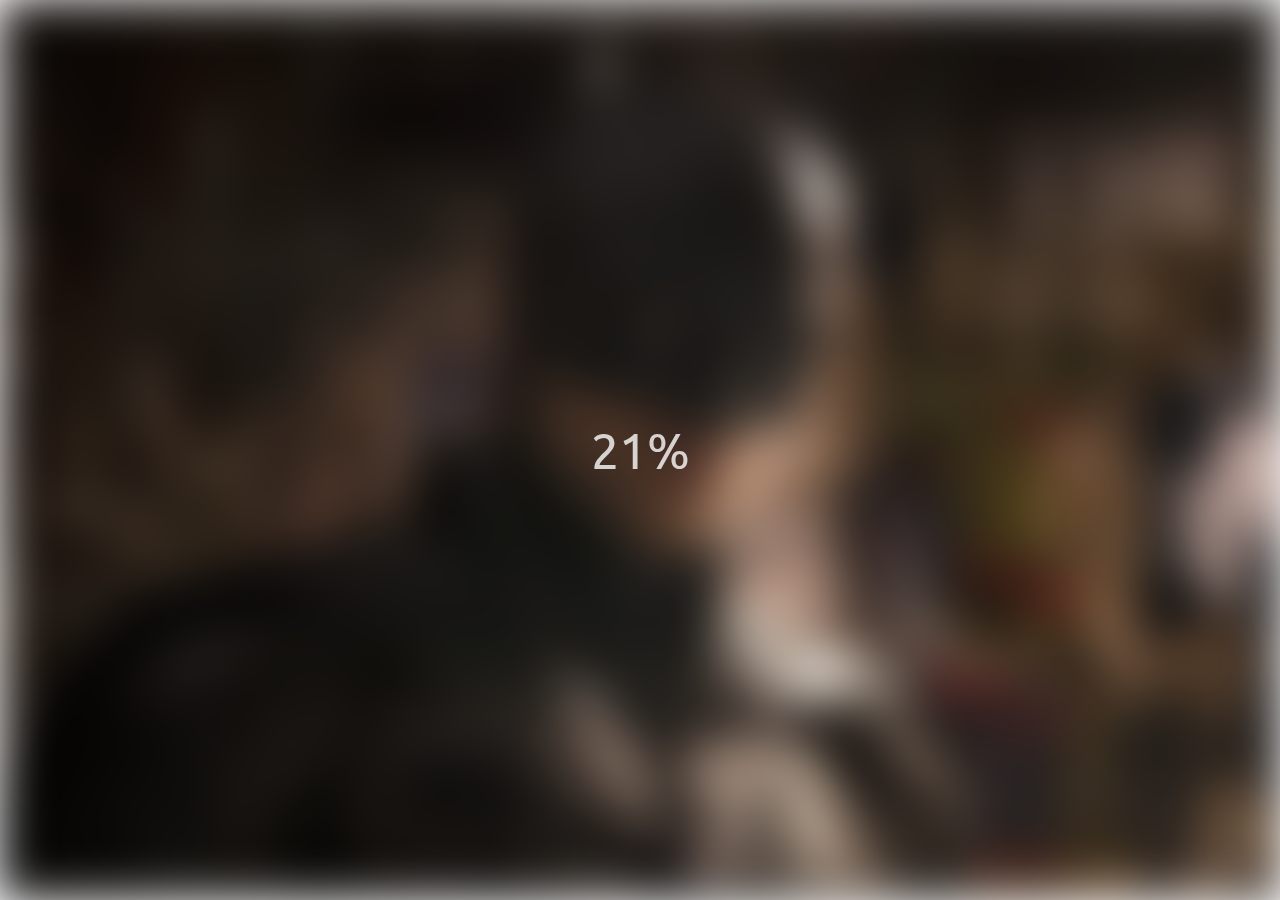
<file: 1. Blurry img/index.html>
<!DOCTYPE html>
<html lang="en">
  <head>
    <meta charset="UTF-8" />
    <meta name="viewport" content="width=device-width, initial-scale=1.0" />
    <link rel="stylesheet" href="./style.css" />
    <title>Blurry img</title>
  </head>
  <body>
    <section class="bg"></section>
    <div class="loading-text">0%</div>

    <script src="./script.js"></script>
  </body>
</html>
</file>
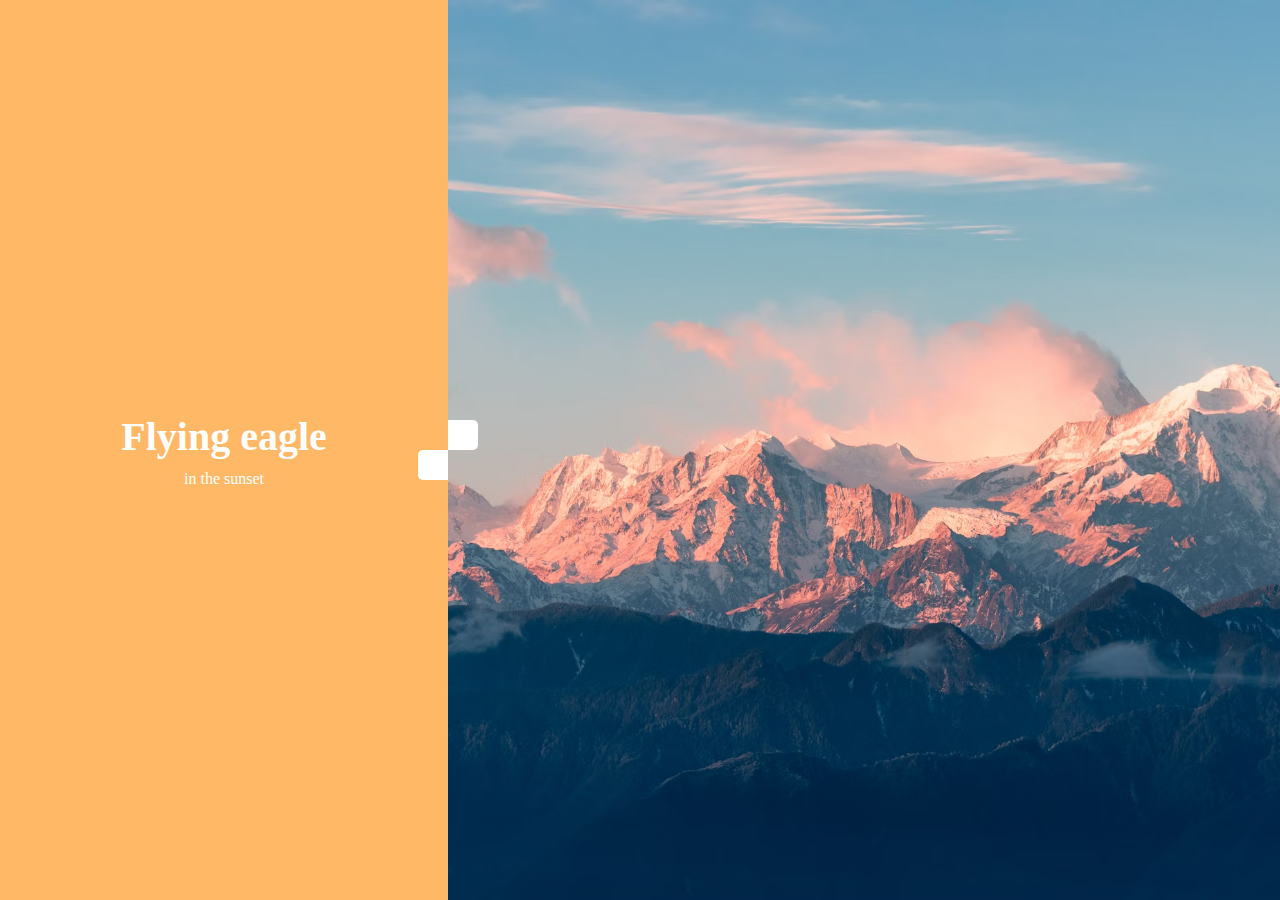
<file: 2. vertical slider/index.html>
<!DOCTYPE html>
<html lang="en">
  <head>
    <meta charset="UTF-8" />
    <meta name="viewport" content="width=device-width, initial-scale=1.0" />
    <link
      rel="stylesheet"
      href="https://cdnjs.cloudflare.com/ajax/libs/font-awesome/6.4.0/css/all.min.css"
      integrity="sha512-iecdLmaskl7CVkqkXNQ/ZH/XLlvWZOJyj7Yy7tcenmpD1ypASozpmT/E0iPtmFIB46ZmdtAc9eNBvH0H/ZpiBw=="
      crossorigin="anonymous"
      referrerpolicy="no-referrer"
    />
    <link rel="stylesheet" href="./style.css" />
    <title>Vertical Slider</title>
  </head>
  <body>
    <div class="slider-container">
      <div class="left-slide">
        <div style="background-color: #fd3555">
          <h1>Nature flower</h1>
          <p>all in pink</p>
        </div>
        <div style="background-color: #2a86ba">
          <h1>Bluee Sky</h1>
          <p>all in pink</p>
        </div>
        <div style="background-color: #252e33">
          <h1>Lonely castle</h1>
          <p>all in pink</p>
        </div>
        <div style="background-color: #ffb866">
          <h1>Flying eagle</h1>
          <p>in the sunset</p>
        </div>
      </div>
      <div class="right-slide">
        <div
          style="background-image: url('./photo-1549880338-65ddcdfd017b.avif')"
        ></div>
        <div
          style="
            background-image: url('./photo-1511593358241-7eea1f3c84e5\ 2.avif');
          "
        ></div>
        <div
          style="
            background-image: url('./photo-1495467033336-2effd8753d51\ 3.avif');
          "
        ></div>
        <div
          style="
            background-image: url('./photo-1522735338363-cc7313be0ae0\ 4.avif');
          "
        ></div>
      </div>
      <div class="action-buttons">
        <button class="down-button">
          <i class="fas fa-arrow-down"></i>
        </button>
        <button class="up-button">
          <i class="fas fa-arrow-up"></i>
        </button>
      </div>
    </div>
    <script src="./script.js"></script>
  </body>
</html>
</file>
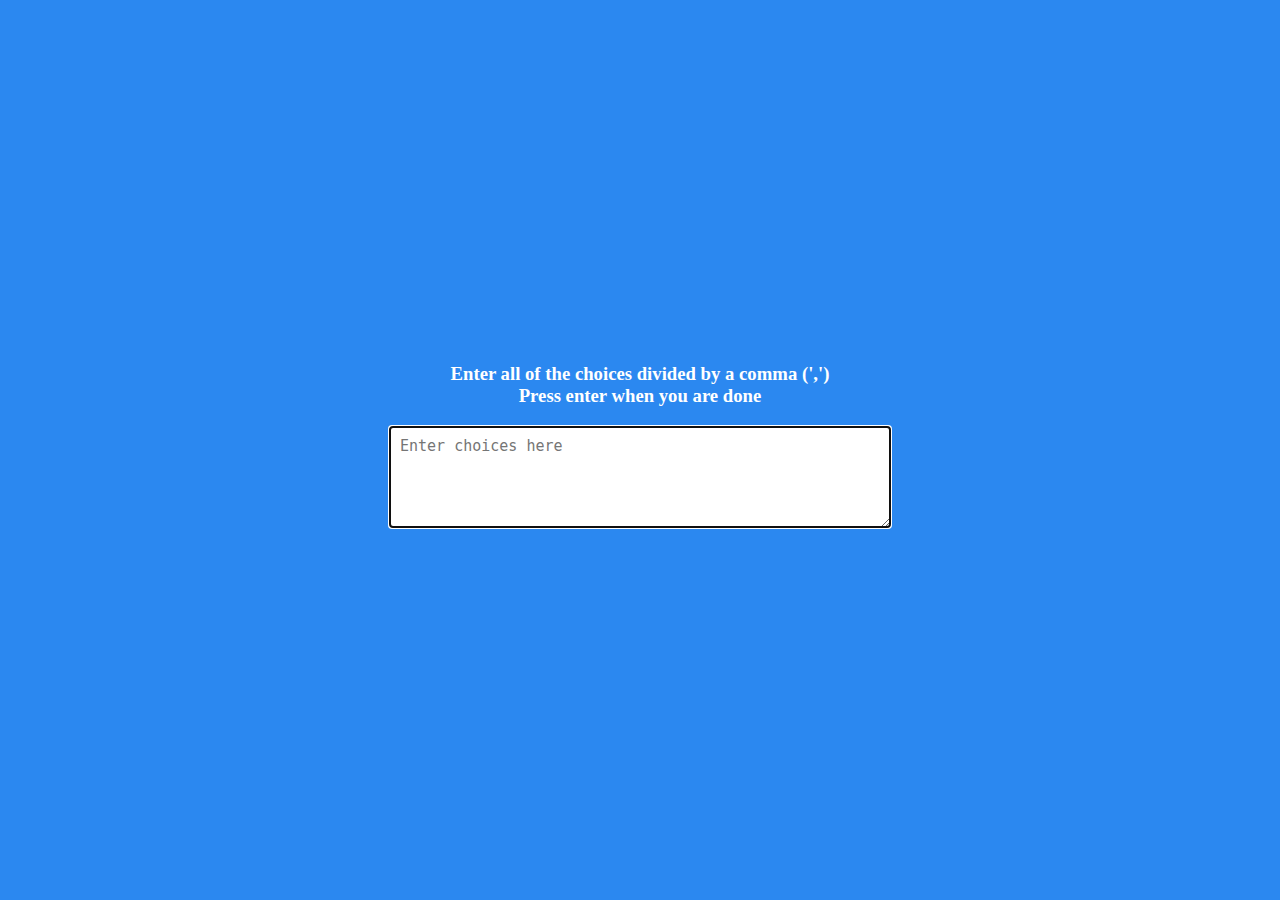
<file: 3. Random choice collecter/index.html>
<!DOCTYPE html>
<html lang="en">
  <head>
    <meta charset="UTF-8" />
    <meta name="viewport" content="width=device-width, initial-scale=1.0" />
    <link rel="stylesheet" href="./style.css" />
    <title>Document</title>
  </head>
  <body>
    <div class="container">
      <h3>
        Enter all of the choices divided by a comma (',') <br />
        Press enter when you are done
      </h3>
      <textarea placeholder="Enter choices here" id="textarea"></textarea>
      <div id="tags"></div>
    </div>
    <script src="./script.js"></script>
  </body>
</html>
</file>
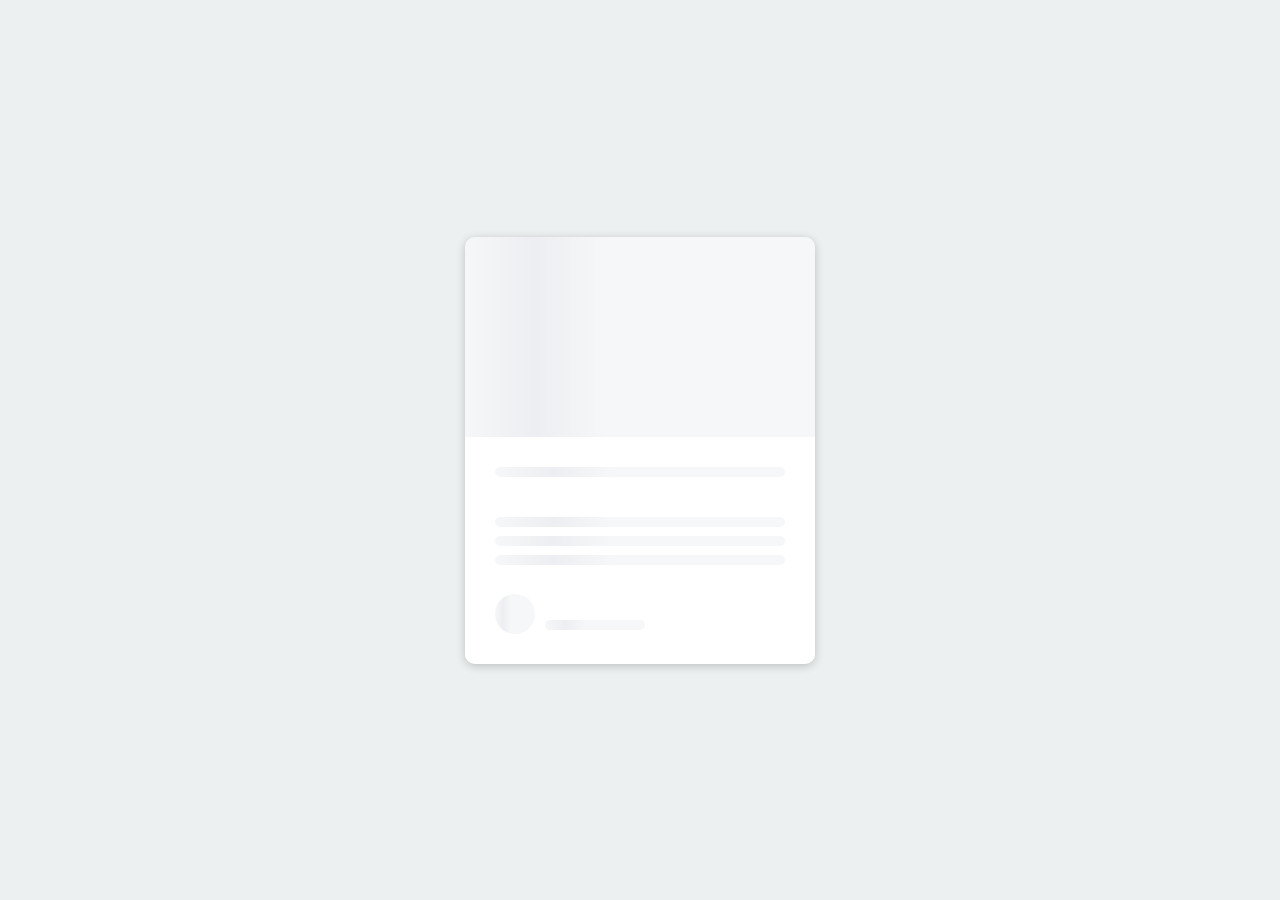
<file: 4. content placeholder/index.html>
<!DOCTYPE html>
<html lang="en">
  <head>
    <meta charset="UTF-8" />
    <meta name="viewport" content="width=device-width, initial-scale=1.0" />
    <link rel="stylesheet" href="./style.css" />
    <title>Document</title>
  </head>
  <body>
    <div class="container">
      <div class="card-header animated-bg" id="header">&nbsp;</div>
      <div class="card-container">
        <h3 class="card-title animated-bg animated-bg-text" id="text">
          &nbsp;
        </h3>
        <p class="card-excerpt" id="excerpt">
          &nbsp;
          <span class="animated-bg animated-bg-text">&nbsp;</span>
          <span class="animated-bg animated-bg-text">&nbsp;</span>
          <span class="animated-bg animated-bg-text">&nbsp;</span>
        </p>
        <div class="author">
          <div class="profile_img animated-bg" id="profile-img">&nbsp;</div>
          <div class="author-info">
            <strong class="aninmated-bg animated-bg-text" id="name"
              >&nbsp;</strong
            >
            <small class="animated-bg animated-bg-text" id="date">&nbsp;</small>
          </div>
        </div>
      </div>
    </div>
    <script src="./script.js"></script>
  </body>
</html>
</file>
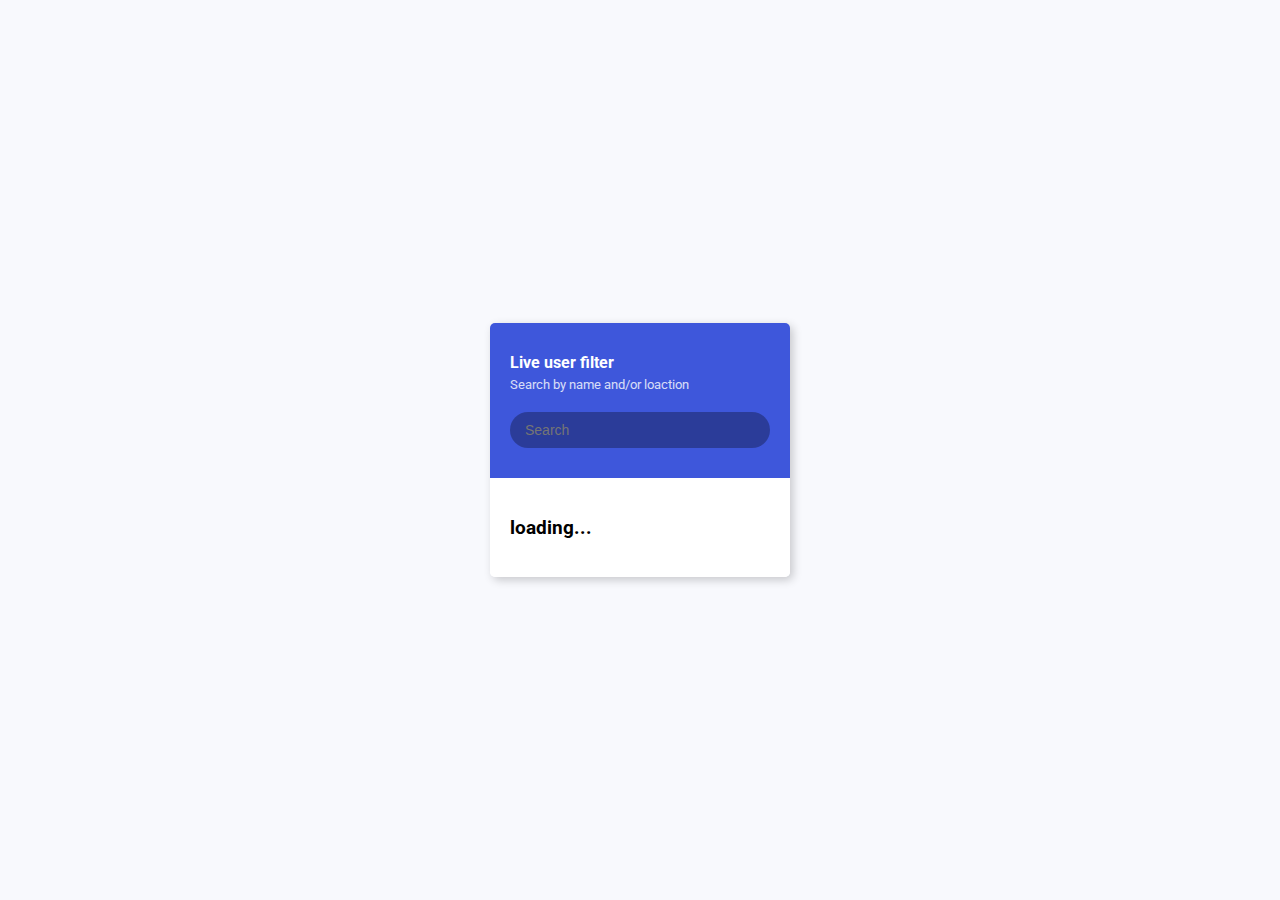
<file: 5. live user filter/index.html>
<!DOCTYPE html>
<html lang="en">
  <head>
    <meta charset="UTF-8" />
    <meta name="viewport" content="width=device-width, initial-scale=1.0" />
    <link rel="stylesheet" href="./style.css" />
    <title>Document</title>
  </head>
  <body>
    <div class="container">
      <header class="header">
        <h4 class="title">Live user filter</h4>
        <small class="subtitle">Search by name and/or loaction</small>
        <input type="text" id="filter" placeholder="Search" />
      </header>
      <ul id="result" class="user-list">
        <li><h3>loading...</h3></li>
      </ul>
    </div>
    <script src="./script.js"></script>
  </body>
</html>
</file>
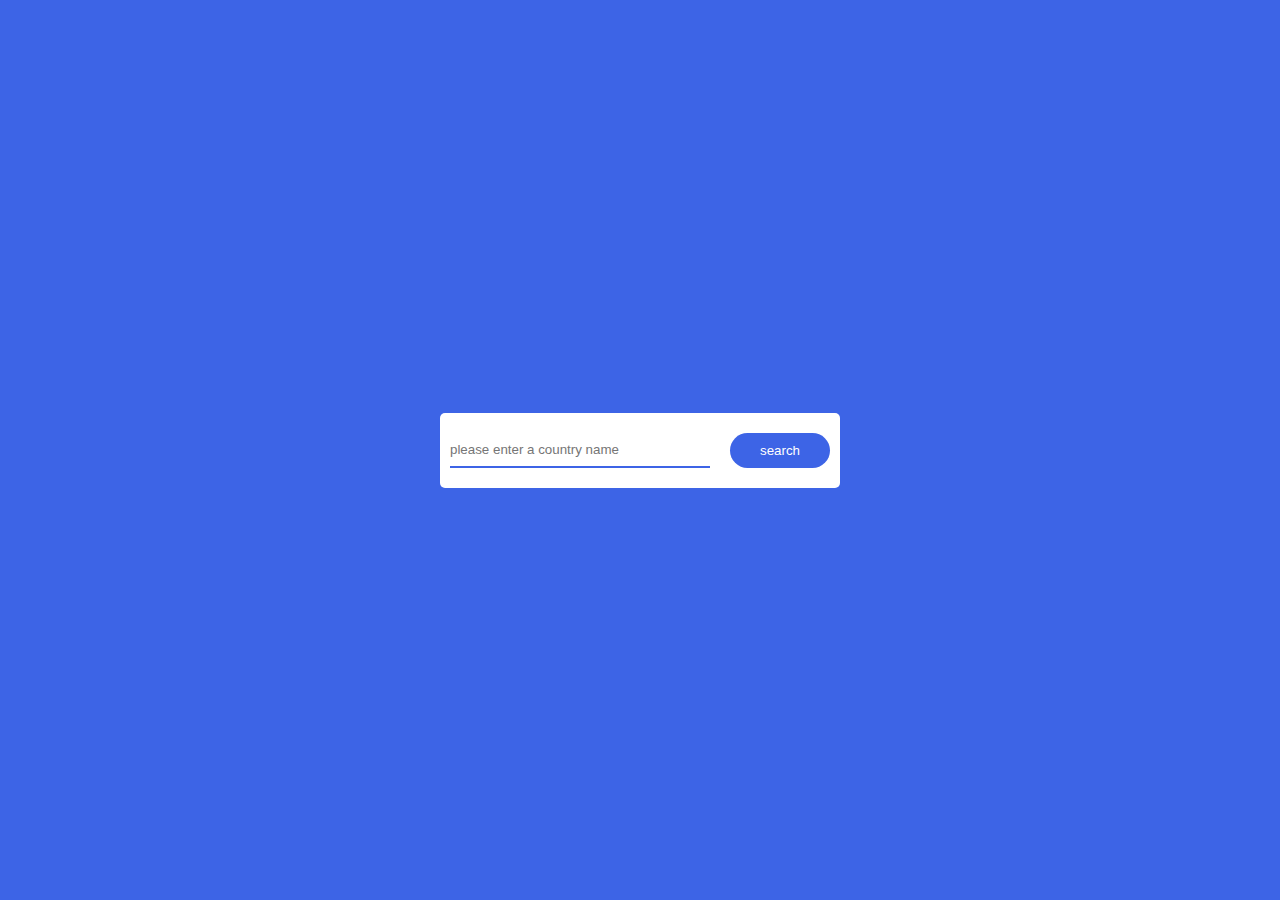
<file: Country guide app/index.html>
<!DOCTYPE html>
<html lang="en">
  <head>
    <meta charset="UTF-8" />
    <meta name="viewport" content="width=device-width, initial-scale=1.0" />
    <link rel="stylesheet" href="./style.css" />
    <title>Document</title>
  </head>
  <body>
    <div class="container">
      <div class="search-wrapper">
        <input
          type="text"
          id="country-inp"
          placeholder="please enter a country name"
        />
        <button id="search-btn">search</button>
      </div>
      <div id="result"></div>
    </div>
    <script src="./script.js"></script>
  </body>
</html>
</file>
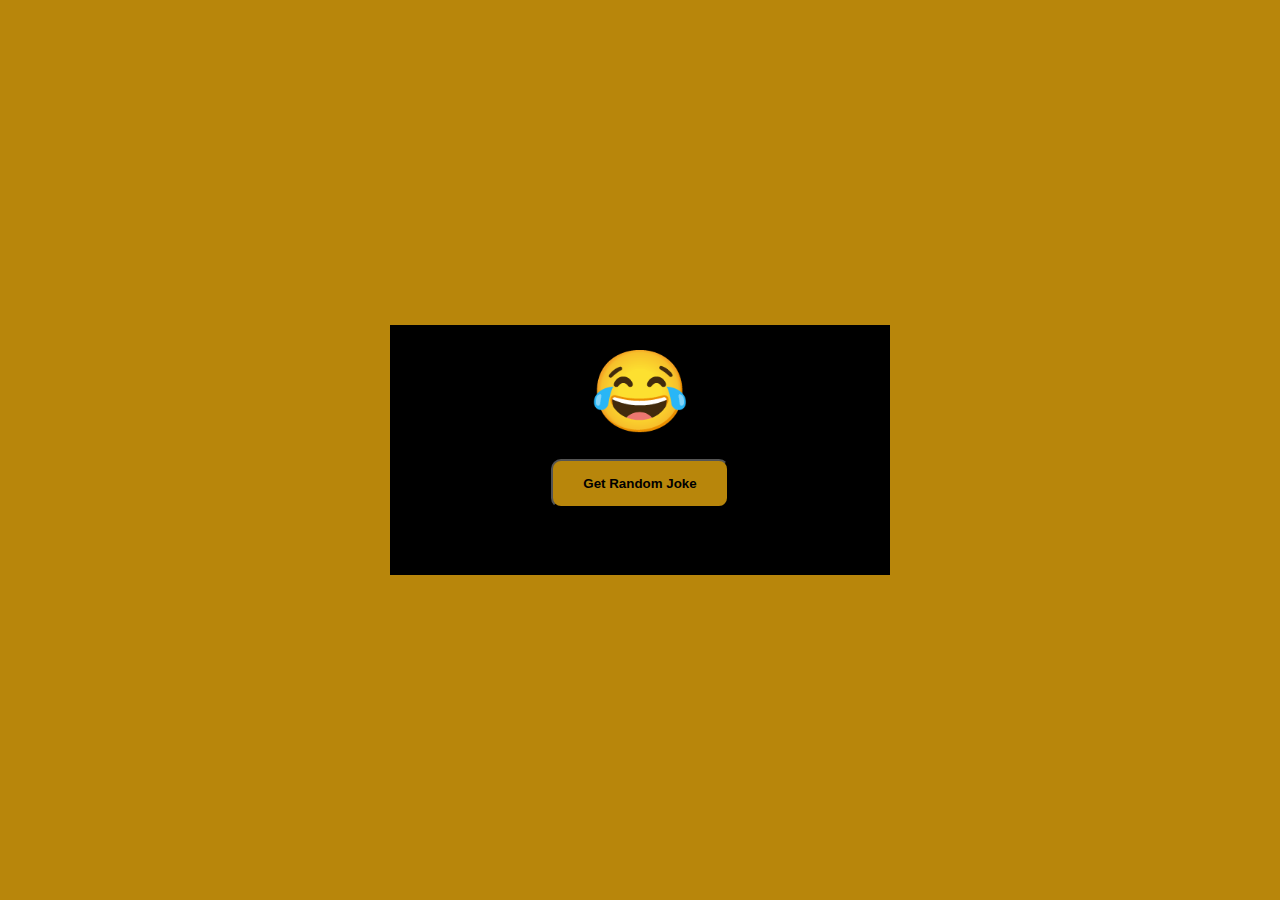
<file: Random joke generater/index.html>
<!DOCTYPE html>
<html lang="en">
  <head>
    <meta charset="UTF-8" />
    <meta name="viewport" content="width=device-width, initial-scale=1.0" />
    <link rel="stylesheet" href="./style.css" />
    <title>Document</title>
  </head>
  <body>
    <div class="wrapper">
      <span>&#128514;</span>
      <p id="joke"></p>
      <button id="btn">Get Random Joke</button>
    </div>
    <script src="./script.js"></script>
  </body>
</html>
</file>
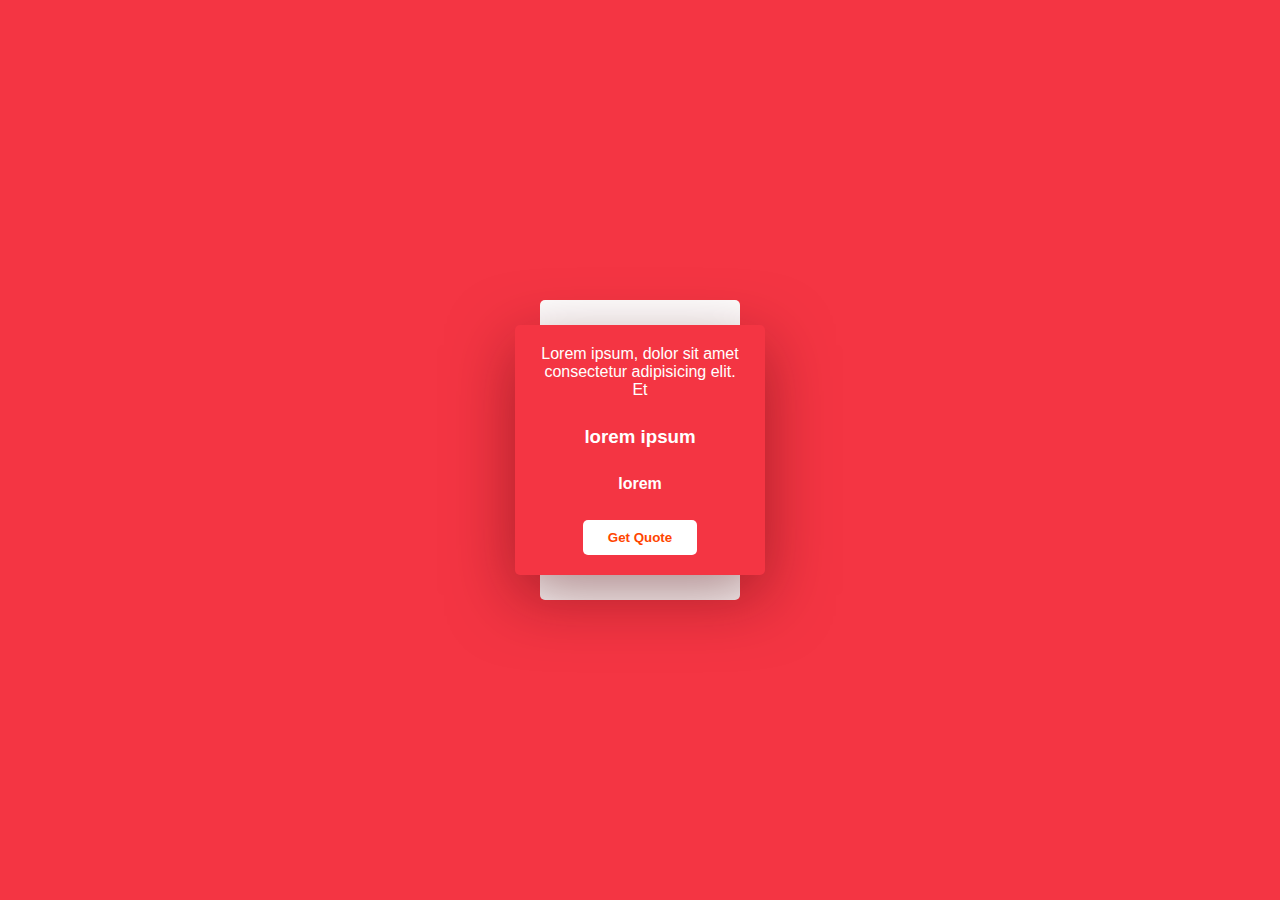
<file: Random Quote Generater/index.html>
<!DOCTYPE html>
<html lang="en">
  <head>
    <meta charset="UTF-8" />
    <meta name="viewport" content="width=device-width, initial-scale=1.0" />
    <link rel="stylesheet" href="./style.css" />
    <title>Document</title>
  </head>
  <body>
    <div class="wrapper">
      <div class="container">
        <p id="quote">
          Lorem ipsum, dolor sit amet consectetur adipisicing elit. Et
        </p>
        <h3 id="author">lorem ipsum</h3>
        <h4 id="writer">lorem</h4>
        <button id="btn">Get Quote</button>
      </div>
    </div>
    <script src="./script.js"></script>
  </body>
</html>
</file>
<file: 1. Blurry img/style.css>
@import url("https://fonts.googleapis.com/css2?family=Barlow:wght@500;600&family=Ubuntu:ital,wght@0,100;0,300;1,300&display=swap");

* {
  box-sizing: border-box;
}

body {
  font-family: "Ubuntu", sans-serif;
  display: flex;

  align-items: center;
  justify-content: center;
  height: 100vh;
  overflow: hidden;
  margin: 0;
}

.bg {
  background-image: url("./63a1ab02d7277f00193f6b1e.webp");
  height: 100vh;
  width: 100vw;
  top: 0px;
  left: 0px;

  z-index: -1;
  position: absolute;
  background-repeat: no-repeat;
  background-size: cover;
  filter: blur(0px);
}

.loading-text {
  color: white;
  font-size: 50px;
}
</file>
<file: 2. vertical slider/style.css>
* {
  box-sizing: border-box;
  margin: 0;
  padding: 0;
}

body {
  /* display: flex;
  align-items: center;
  justify-content: center; */
  height: 100vh;
  /* overflow: hidden; */
}

.slider-container {
  position: relative;
  overflow: hidden;
  width: 100vw;
  height: 100vh;
}
.left-slide {
  height: 100%;
  width: 35%;
  position: absolute;
  top: 0;
  left: 0;
  transition: transform 0.5s ease-in-out;
}

.left-slide > div {
  width: 100%;
  height: 100%;
  display: flex;
  flex-direction: column;
  align-items: center;
  justify-content: center;
  color: #fff;
}

.left-slide h1 {
  font-size: 40px;
  margin-bottom: 10px;
}
.right-slide {
  height: 100%;
  position: absolute;
  top: 0;
  left: 35%;
  width: 65%;
  transition: transform 0.5s ease-in-out;
}

.right-slide > div {
  background-repeat: no-repeat;
  background-size: cover;
  background-position: center center;
  width: 100%;
  height: 100%;
}

button {
  color: #aaa;
  border: none;
  background-color: #fff;
  border: none;
  cursor: pointer;
  font-size: 16px;
  padding: 15px;
}
button:hover {
  color: #222;
}

button:hover {
  outline: none;
}
.slider-container .action-buttons button {
  position: absolute;
  left: 35%;
  top: 50%;
  z-index: 100;
}

.slider-container .action-buttons .down-button {
  transform: translateX(-100%);
  border-top-left-radius: 5px;
  border-bottom-left-radius: 5px;
}

.slider-container .action-buttons .up-button {
  transform: translateY(-100%);
  border-top-right-radius: 5px;
  border-bottom-right-radius: 5px;
}
</file>
<file: 3. Random choice collecter/style.css>
* {
  box-sizing: border-box;
}

body {
  display: flex;
  align-items: center;
  justify-content: center;
  flex-direction: column;
  height: 100vh;
  overflow: hidden;
  margin: 0;
  background-color: #2b88f0;
}

h3 {
  color: white;
  margin: 10px 0 20px;
  text-align: center;
}

.container {
  width: 500px;
}

textarea {
  border: none;
  display: block;
  width: 100%;
  height: 100px;
  padding: 10px;
  margin: 0 0 20px;
  font-size: 15px;
}

.tag {
  background-color: #f0932b;
  color: white;
  border-radius: 50px;
  padding: 10px 20px;
  margin: 0 5px 10px 0;
  font-size: 14px;
  display: inline-block;
}

.tag.highlight {
  background-color: #273c75;
}
</file>
<file: 4. content placeholder/style.css>
@import url("https://fonts.googleapis.com/css2?family=Barlow:wght@500;600&family=Roboto:ital,wght@0,100;0,300;1,300&display=swap");
* {
  box-sizing: border-box;
}
body {
  font-family: "Roboto", sans-serif;
  display: flex;
  align-items: center;
  justify-content: center;
  background-color: #ecf0f1;
  height: 100vh;
  overflow: hidden;
  margin: 0;
}

img {
  max-width: 100%;
}

.container {
  box-shadow: 0 2px 10px rgba(0, 0, 0, 0.2);
  border-radius: 10px;
  overflow: hidden;
  width: 350px;
}

.card-header {
  height: 200px;
}

.card-header img {
  object-fit: cover;
  height: 100%;
  width: 100%;
}

.card-container {
  background-color: #fff;
  padding: 30px;
}

.card-title {
  height: 20px;
  margin: 0;
}
.card-excerpt {
  color: #777;
  margin: 10px 0 20px;
}

.author {
  display: flex;
}

.profile_img {
  border-radius: 50%;
  overflow: hidden;
  height: 40px;
  width: 40px;
}

.author-info {
  display: flex;
  flex-direction: column;
  justify-content: space-around;
  margin-left: 10px;
  width: 100px;
}

.author-info small {
  color: #aaa;
  margin-top: 5px;
}

.animated-bg {
  background-image: linear-gradient(
    to right,
    #f6f7f8 0%,
    #edeef1 10%,
    #f6f7f8 20%,
    #f6f7f8 100%
  );
  background-size: 200% 100%;
  animation: bgPos 1s linear infinite;
}

.animated-bg-text {
  border-radius: 50px;
  display: inline-block;
  margin: 0;
  height: 10px;
  width: 100%;
}

@keyframes bgPos {
  0% {
    background-position: 50% 0;
  }
  100% {
    background-position: -150% 0;
  }
}
</file>
<file: 5. live user filter/style.css>
@import url("https://fonts.googleapis.com/css2?family=Barlow:wght@500;600&family=Roboto:ital,wght@0,100;0,300;1,300&display=swap");
* {
  box-sizing: border-box;
}

body {
  background-color: #f8f9fd;
  font-family: "Roboto", sans-serif;
  display: flex;
  align-items: center;
  justify-content: center;
  height: 100vh;
  overflow: hidden;
  margin: 0;
}
.container {
  border-radius: 5px;
  box-shadow: 3px 3px 10px rgba(0, 0, 0, 0.2);
  overflow: hidden;
  width: 300px;
}
.title {
  margin: 0;
}
.subtitle {
  display: inline-block;
  margin: 5px 0 20px;
  opacity: 0.8;
}
.header {
  background-color: #3e57db;
  color: white;
  padding: 30px 20px;
}

.header input {
  background-color: rgba(0, 0, 0, 0.3);
  border: 0;
  border-radius: 50px;
  color: #fff;
  font-size: 14px;
  padding: 10px 15px;
  width: 100%;
}

.header input:focus {
  outline: none;
}

.user-list {
  background-color: #fff;
  list-style-type: none;
  margin: 0;
  padding: 0;
  max-height: 400px;
  overflow-y: auto;
}

.user-list li {
  display: flex;
  padding: 20px;
}

.user-list img {
  height: 50px;
  width: 50px;
  border-radius: 50%;
  object-fit: cover;
}

.user-list .user-info {
  margin-left: 10px;
}

.user-list .user-info h4 {
  margin: 0 0 10px;
}
.user-list .user-info p {
  font-size: 12px;
}

.user-list li:not(:last-of-type) {
  border-bottom: 1px solid #eee;
}

.user-list li.hide {
  display: none;
}
</file>
<file: Country guide app/style.css>
body {
  background-color: #3d64e6;
  display: grid;
  place-content: center;
  height: 100vh;
}
body .container {
  background-color: #fff;
  min-height: 50px;
  width: 400px;
  display: flex;
  flex-direction: column;
  align-items: center;
  border-radius: 5px;
  padding: 20px 10px;
}
body .container .search-wrapper {
  display: grid;
  grid-template-columns: 9fr 3fr;
  gap: 1.25em;
}
body .container .search-wrapper #country-inp {
  border: none;
  border-bottom: 2px solid #3d64e6;
  outline: none;
}
body .container .search-wrapper #search-btn {
  background-color: #3d64e6;
  padding: 10px 30px;
  border-radius: 20px;
  font-family: 700;
  color: #fff;
  cursor: pointer;
  border: none;
}
body .container #result .flag-img {
  width: 100px;
  height: 100px;
  margin-top: 30px;
}
body .container #result h2 {
  font-weight: 600;
  color: #222a43;
  text-transform: uppercase;
  letter-spacing: 2px;
  margin-bottom: 1.8em;
  margin-top: 30px;
}
body .container .wrapper .data-wrapper {
  margin-bottom: 1em;
  letter-spacing: 0.3px;
}
body .container .wrapper .data-wrapper h4 {
  display: inline;
  font-weight: 500;
  color: #222a43;
}
body .container .wrapper .data-wrapper span {
  color: #5d6274;
}
* {
  margin: 0;
  padding: 0;
  box-sizing: border-box;
  font-family: "Gill Sans", "Gill Sans MT", Calibri, "Trebuchet MS", sans-serif;
}/*# sourceMappingURL=style.css.map */
</file>
<file: Random joke generater/style.css>
* {
  margin: 0;
  padding: 0;
  box-sizing: border-box;
}

body {
  background-color: darkgoldenrod;
  font-family: "Segoe UI", Tahoma, Geneva, Verdana, sans-serif;
  display: grid;
  place-content: center;
  height: 100vh;
}

.wrapper {
  width: 500px;
  min-height: 250px;
  background-color: black;
  text-align: center;
  padding: 20px;
}

span {
  font-size: 80px;
  text-align: center;
}

p {
  color: aliceblue;
  text-align: center;
  padding-bottom: 20px;
}

#btn {
  background-color: darkgoldenrod;
  color: black;
  padding: 15px 30px;
  border-radius: 10px;
  font-weight: 800;
  cursor: pointer;
}
</file>
<file: Random Quote Generater/style.css>
body {
  background-color: #f43543;
  display: grid;
  place-content: center;
  height: 100vh;
  font-family: Arial, Helvetica, sans-serif;
}
body .wrapper {
  background-color: #fff;
  height: 300px;
  width: 200px;
  display: grid;
  place-content: center;
  border-radius: 5px;
}
body .wrapper .container {
  background-color: #f43543;
  min-height: 250px;
  width: 250px;
  border-radius: 5px;
  display: flex;
  flex-direction: column;
  justify-content: space-between;
  align-items: center;
  padding: 20px;
  box-shadow: 0 20px 65px rgba(87, 11, 16, 0.5);
}
body .wrapper .container #quote {
  color: #fff;
  text-align: center;
}
body .wrapper .container #author {
  color: #fff;
}
body .wrapper .container #writer {
  color: #fff;
}
body .wrapper .container #btn {
  background-color: white;
  color: orangered;
  border: none;
  border-radius: 5px;
  padding: 10px 25px;
  font-weight: 700;
  cursor: pointer;
}

* {
  margin: 0;
  padding: 0;
  box-sizing: border-box;
}/*# sourceMappingURL=style.css.map */
</file>
